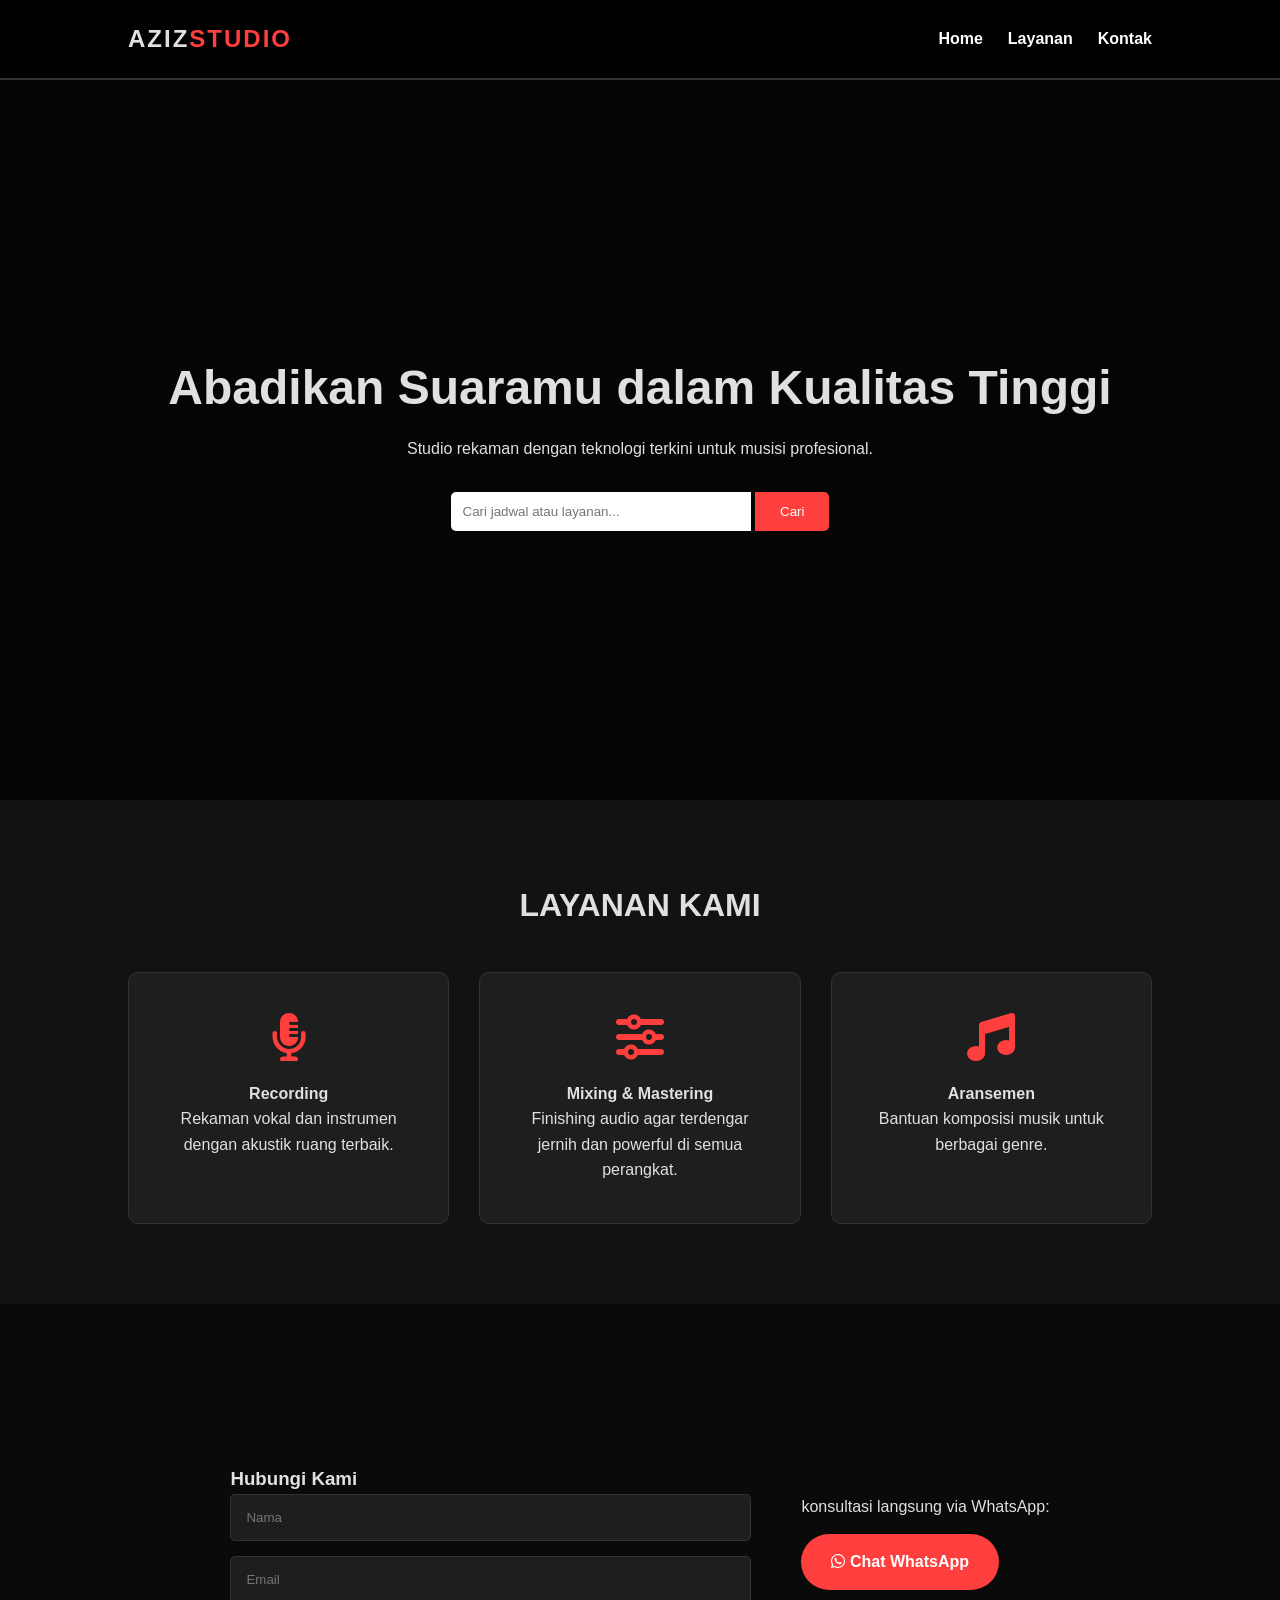
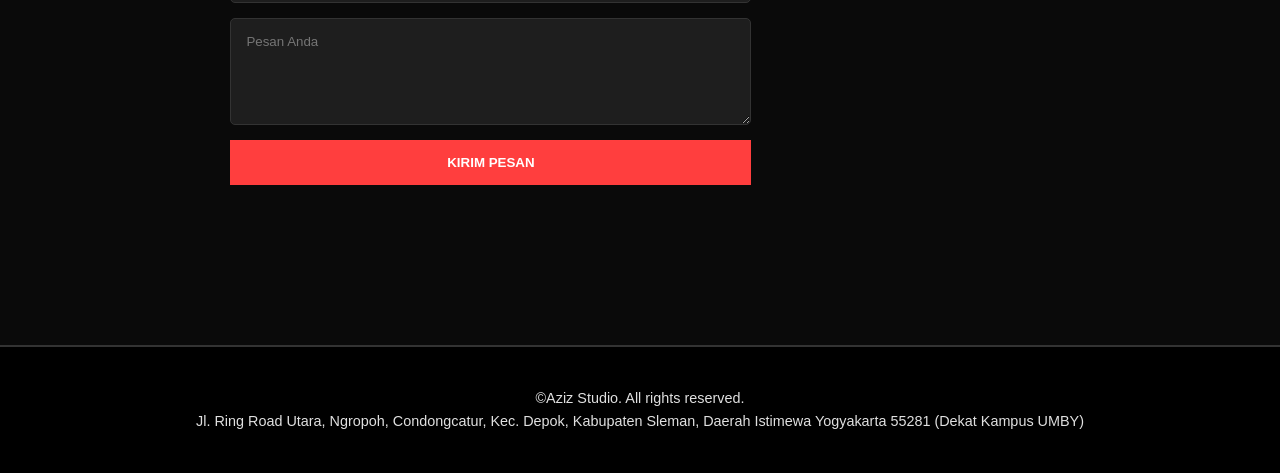
<file: asn_frontend/index.html>
<!DOCTYPE html>
<html lang="id">
<head>
    <meta charset="UTF-8">
    <meta name="viewport" content="width=device-width, initial-scale=1.0">
    <title>Aziz Studio | Rekaman Profesional</title>
    <link rel="stylesheet" href="style.css">
    <link rel="stylesheet" href="https://cdnjs.cloudflare.com/ajax/libs/font-awesome/6.0.0/css/all.min.css">
</head>
<body>

    <header>
        <div class="logo">
            <h1>AZIZ<span>STUDIO</span></h1>
        </div>
        <nav>
            <ul>
                <li><a href="#home">Home</a></li>
                <li><a href="#Layanan">Layanan</a></li>
                <li><a href="#Kontak">Kontak</a></li>
            </ul>
        </nav>
    </header>

    <section id="home" class="hero">
        <div class="hero-content">
            <h2>Abadikan Suaramu dalam Kualitas Tinggi</h2>
            <p>Studio rekaman dengan teknologi terkini untuk musisi profesional.</p>
            <form class="search-form">
                <input type="text" placeholder="Cari jadwal atau layanan...">
                <button type="submit">Cari</button>
            </form>
        </div>
    </section>

    <section id="Layanan" class="container">
        <h3 class="section-title">Layanan Kami</h3>
        <div class="services-grid">
            <div class="service-card">
                <i class="fas fa-microphone-alt"></i>
                <h4>Recording</h4>
                <p>Rekaman vokal dan instrumen dengan akustik ruang terbaik.</p>
            </div>
            <div class="service-card">
                <i class="fas fa-sliders-h"></i>
                <h4>Mixing & Mastering</h4>
                <p>Finishing audio agar terdengar jernih dan powerful di semua perangkat.</p>
            </div>
            <div class="service-card">
                <i class="fas fa-music"></i>
                <h4>Aransemen</h4>
                <p>Bantuan komposisi musik untuk berbagai genre.</p>
            </div>
        </div>
    </section>

    <section id="Kontak" class="contact-section">
        <div class="container">
            <h3>Hubungi Kami</h3>
            <div class="contact-wrapper">
                <form class="contact-form">
                    <input type="text" placeholder="Nama" required>
                    <input type="email" placeholder="Email" required>
                    <textarea placeholder="Pesan Anda" rows="5"></textarea>
                    <button type="submit" class="btn-send">Kirim Pesan</button>
                </form>
                <div class="whatsapp-container">
                    <p>konsultasi langsung via WhatsApp:</p>
                    <a href="https://wa.me/6285893072038" class="wa-button">
                        <i class="fab fa-whatsapp"></i> Chat WhatsApp
                    </a>
                </div>
            </div>
        </div>
    </section>

    <footer>
        <div class="footer-info">
            <p>&copy;Aziz Studio. All rights reserved.</p>
            <p>Jl. Ring Road Utara, Ngropoh, Condongcatur, Kec. Depok, Kabupaten Sleman, Daerah Istimewa Yogyakarta 55281 (Dekat Kampus UMBY)</p>
        </div>
    </footer>

</body>
</html>
</file>
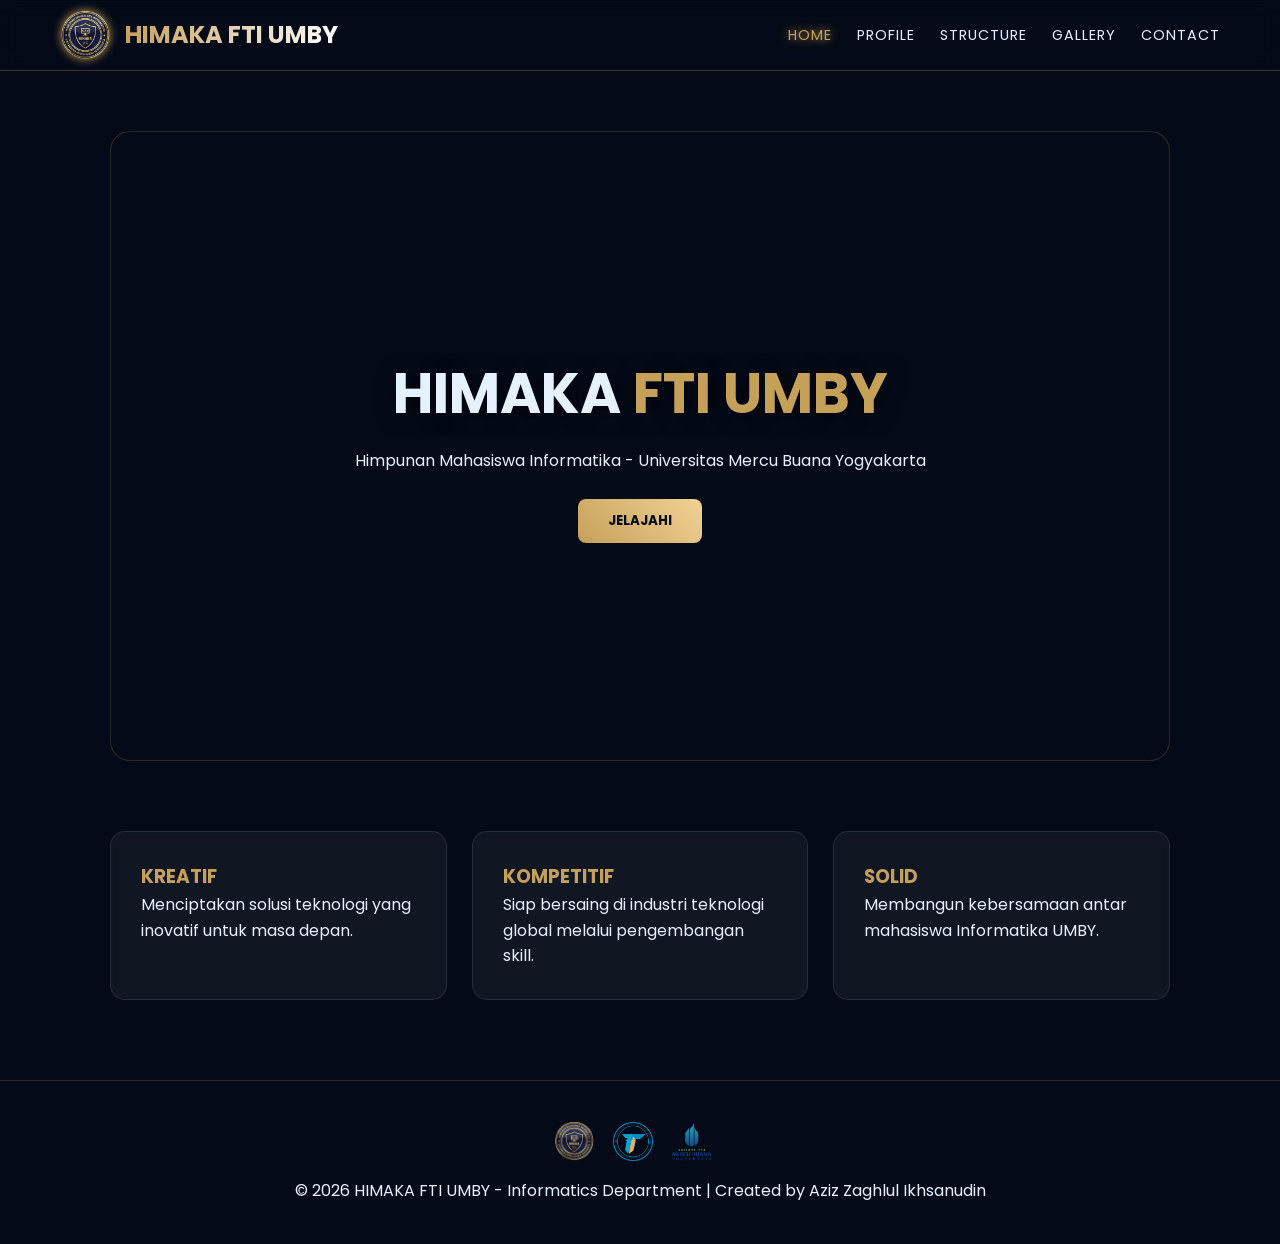
<file: HIMAKA/index.html>
<!DOCTYPE html>
<html lang="id">
<head>
    <meta charset="UTF-8">
    <meta name="viewport" content="width=device-width, initial-scale=1.0">
    <link rel="icon" href="images/logo-himaka.png" type="image/png">
    <title>HIMAKA FTI UMBY | Official Website</title>
    <link rel="stylesheet" href="style.css">
</head>
<body>
    <header>
        <nav>
            <div class="logo-container">
                <img src="images/logo-himaka.png" alt="Logo HIMAKA" class="logo-img">
                <div class="brand-name">HIMAKA FTI UMBY</div>
            </div>
            <ul class="nav-links">
                <li><a href="index.html" class="active">Home</a></li>
                <li><a href="profile.html">Profile</a></li>
                <li><a href="struktur.html">Structure</a></li>
                <li><a href="gallery.html">Gallery</a></li>
                <li><a href="contact.html">Contact</a></li>
            </ul>
        </nav>
    </header>

    <main>
        <section class="hero">
            <h1>HIMAKA <span>FTI UMBY</span></h1>
            <p>Himpunan Mahasiswa Informatika - Universitas Mercu Buana Yogyakarta</p>
            <br>
            <a href="profile.html"><button class="btn">JELAJAHI</button></a>
        </section>

        <div class="grid">
            <div class="glass-card">
                <h3 style="color:var(--gold)">KREATIF</h3>
                <p>Menciptakan solusi teknologi yang inovatif untuk masa depan.</p>
            </div>
            <div class="glass-card">
                <h3 style="color:var(--gold)">KOMPETITIF</h3>
                <p>Siap bersaing di industri teknologi global melalui pengembangan skill.</p>
            </div>
            <div class="glass-card">
                <h3 style="color:var(--gold)">SOLID</h3>
                <p>Membangun kebersamaan antar mahasiswa Informatika UMBY.</p>
            </div>
        </div>
    </main>

    <footer>
        <img src="images/logo-himaka.png" alt="Logo" style="width: 40px; margin-bottom: 10px; margin-right: 15px;">
        <img src="images/logo-fti.png" alt="Logo" style="width: 40px; margin-bottom: 10px; margin-right: 15px;">
        <img src="images/logo-UMBY.png" alt="Logo" style="width: 40px; margin-bottom: 10px; margin-right: 15px;">
        <p>&copy; 2026 HIMAKA FTI UMBY - Informatics Department | Created by Aziz Zaghlul Ikhsanudin</p>
    </footer>
</body>
</html>
</file>
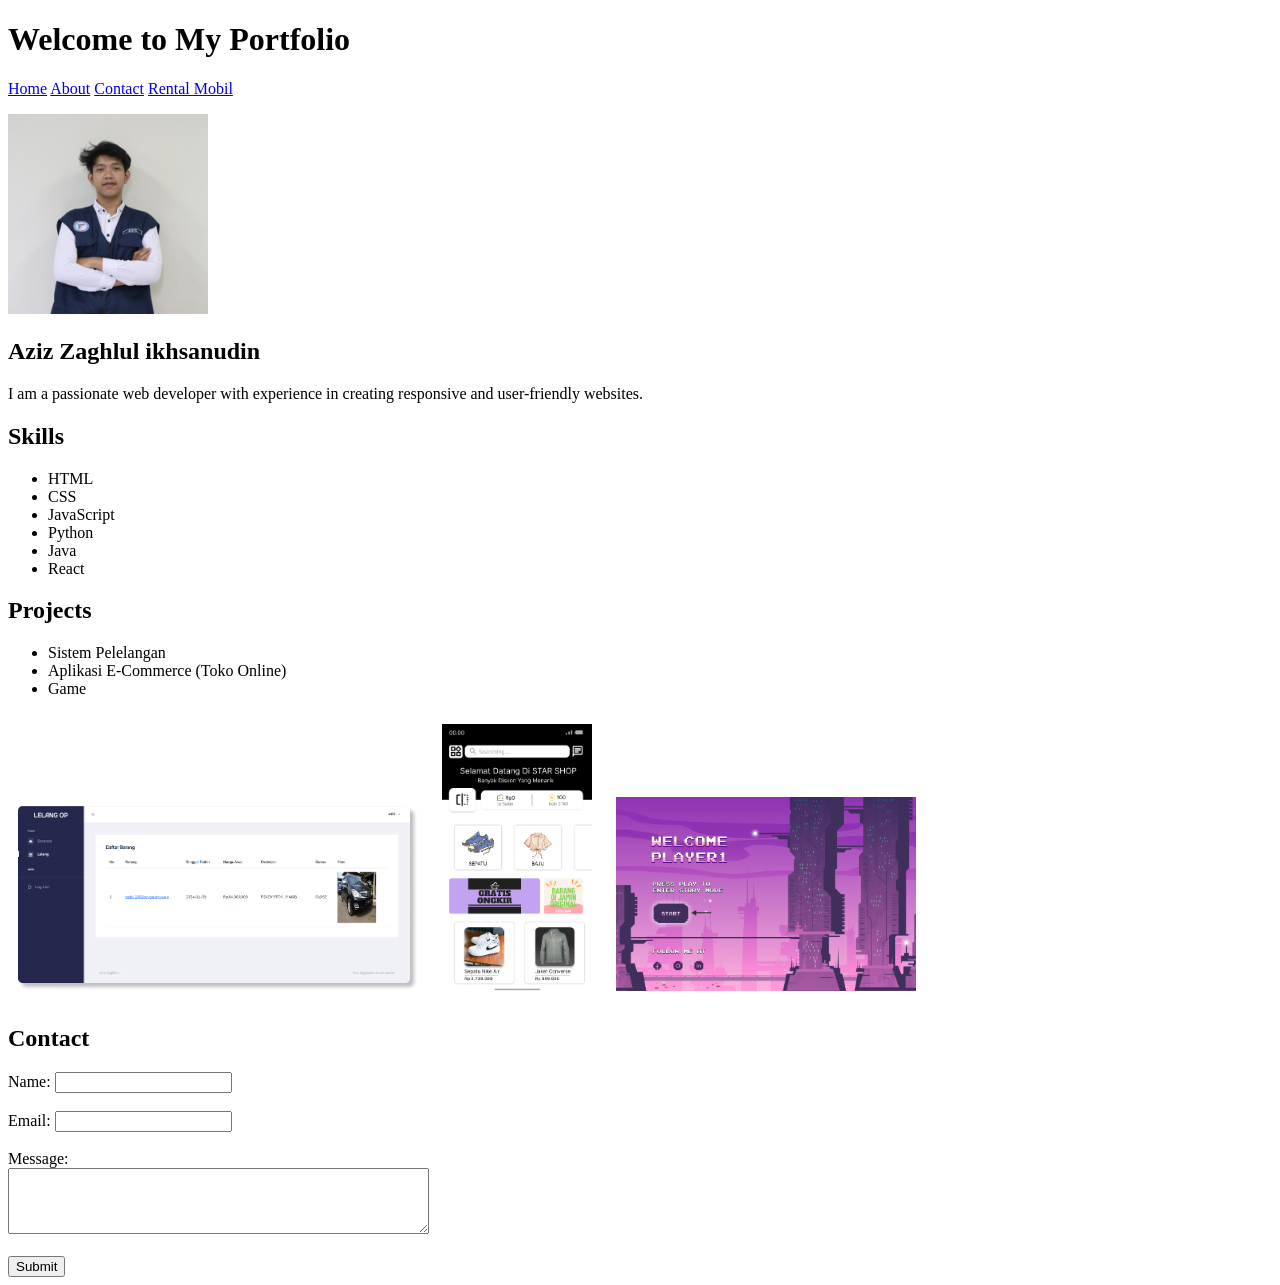
<file: Portfolio_aziz.html>
<!DOCTYPE html>
<html lang="en">
<head>
    <meta charset="UTF-8">
    <meta name="viewport" content="width=device-width, initial-scale=1.0">
    <title>My Portfolio</title>
</head>
<body>
    <h1>Welcome to My Portfolio</h1>
    <nav>
        <a href="/">Home</a>
        <a href="/about">About</a>
        <a href="/contact">Contact</a>
        <a href="./Rental_mobil/Rental_mobil.html">Rental Mobil</a>
    </nav>
    <p><img src="aziz.JPG" alt="image" width="200" height="200"></p>
    <h2>Aziz Zaghlul ikhsanudin</h2>
    <p>I am a passionate web developer with experience in creating responsive and user-friendly websites.</p>
    <h2>Skills</h2>
    <ul>
        <li>HTML</li>
        <li>CSS</li>
        <li>JavaScript</li>
        <li>Python</li>
        <li>Java</li>
        <li>React</li>
    </ul>
    <h2>Projects</h2>
    <ul>
        <li>Sistem Pelelangan</li>
        <li>Aplikasi E-Commerce (Toko Online)</li>
        <li>Game</li>
    </ul>
    <div style="display: inline-block; margin: 10px;">
        <img src="web1.png" alt="Gambar 1" width="400">
    </div>
    <div style="display: inline-block; margin: 10px;">
        <img src="apk2.png" alt="Gambar 2" width="150">
    </div>
    <div style="display: inline-block; margin: 10px;">
        <img src="web_game.png" alt="Gambar 3" width="300">
    </div>

    <h2>Contact</h2>
    
    <form action="/submit" method="post">
        <label for="name">Name:</label>
        <input type="text" id="name" name="name" required><br><br>

        <label for="email">Email:</label>
        <input type="email" id="email" name="email" required><br><br>

        <label for="message">Message:</label><br>
        <textarea id="message" name="message" rows="4" cols="50" required></textarea><br><br>

        <input type="submit" value="Submit">
    </form>
</body>
</html>
</file>
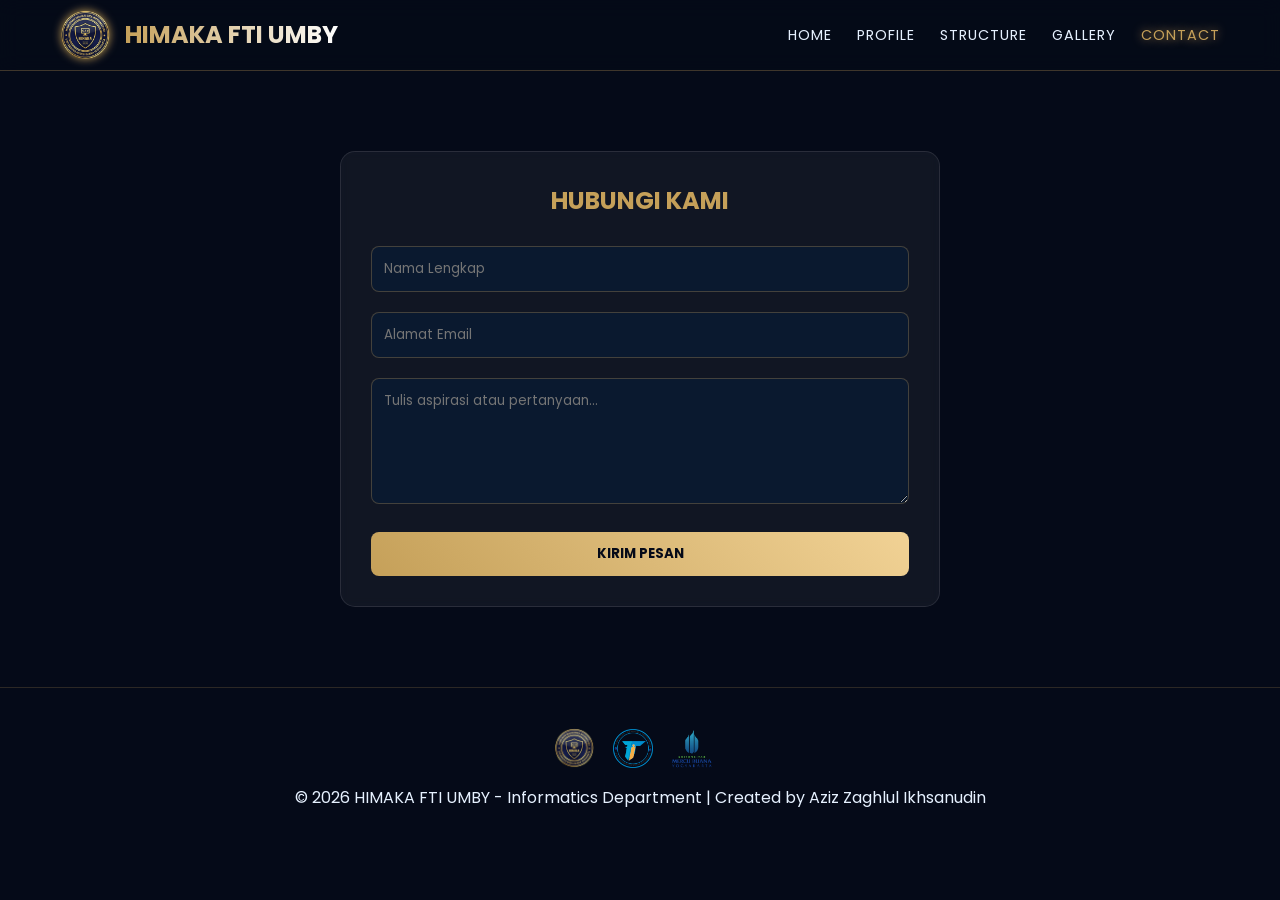
<file: HIMAKA/contact.html>
<!DOCTYPE html>
<html lang="id">
<head>
    <meta charset="UTF-8">
    <link rel="icon" href="images/logo-himaka.png" type="image/png">
    <title>Contact | HIMAKA FTI UMBY</title>
    <link rel="stylesheet" href="style.css">
</head>
<body>
    <header>
        <nav>
            <div class="logo-container">
                <img src="images/logo-himaka.png" alt="Logo" class="logo-img">
                <div class="brand-name">HIMAKA FTI UMBY</div>
            </div>
            <ul class="nav-links">
                <li><a href="index.html">Home</a></li>
                <li><a href="profile.html">Profile</a></li>
                <li><a href="struktur.html">Structure</a></li>
                <li><a href="gallery.html">Gallery</a></li>
                <li><a href="contact.html" class="active">Contact</a></li>
            </ul>
        </nav>
    </header>

    <main style="display: flex; justify-content: center;">
        <div class="glass-card" style="max-width: 600px; width: 100%;">
            <h2 style="color: var(--gold); text-align: center;">HUBUNGI KAMI</h2>
            <br>
            <form id="formHimaka">
                <input type="text" id="name" placeholder="Nama Lengkap" required>
                <input type="email" id="email" placeholder="Alamat Email" required>
                <textarea id="message" rows="5" placeholder="Tulis aspirasi atau pertanyaan..." required></textarea>
                <button type="submit" class="btn" style="width: 100%;">KIRIM PESAN</button>
            </form>
        </div>
    </main>

    <footer>
        <img src="images/logo-himaka.png" alt="Logo" style="width: 40px; margin-bottom: 10px; margin-right: 15px;">
        <img src="images/logo-fti.png" alt="Logo" style="width: 40px; margin-bottom: 10px; margin-right: 15px;">
        <img src="images/logo-UMBY.png" alt="Logo" style="width: 40px; margin-bottom: 10px; margin-right: 15px;">
        <p>&copy; 2026 HIMAKA FTI UMBY - Informatics Department | Created by Aziz Zaghlul Ikhsanudin</p>
    </footer>
    <script src="script.js"></script>
</body>
</html>
</file>
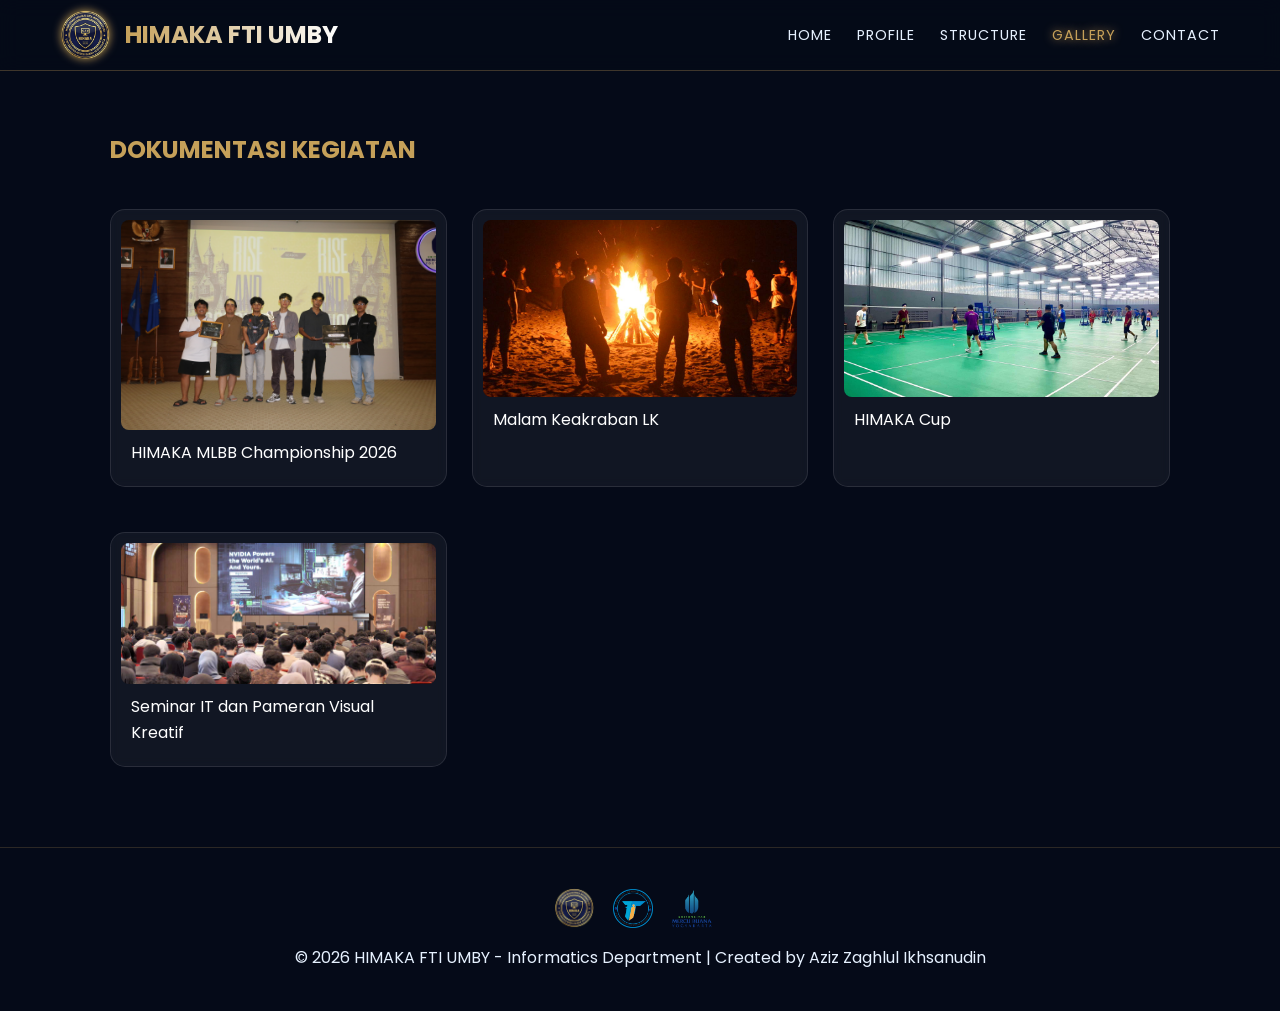
<file: HIMAKA/gallery.html>
<!DOCTYPE html>
<html lang="id">
<head>
    <meta charset="UTF-8">
    <link rel="icon" href="images/logo-himaka.png" type="image/png">
    <title>Gallery | HIMAKA FTI UMBY</title>
    <link rel="stylesheet" href="style.css">
</head>
<body>
    <header>
        <nav>
            <div class="logo-container">
                <img src="images/logo-himaka.png" alt="Logo" class="logo-img">
                <div class="brand-name">HIMAKA FTI UMBY</div>
            </div>
            <ul class="nav-links">
                <li><a href="index.html">Home</a></li>
                <li><a href="profile.html">Profile</a></li>
                <li><a href="struktur.html">Structure</a></li>
                <li><a href="gallery.html" class="active">Gallery</a></li>
                <li><a href="contact.html">Contact</a></li>
            </ul>
        </nav>
    </header>

    <main>
        <h2 style="margin-bottom: 20px; color: #c5a059;">DOKUMENTASI KEGIATAN</h2>
        
        <div class="grid">
            
            <div class="glass-card" style="padding: 10px;">
                <img src="images/HMC-2026.jpg" alt="HIMAKA MLBB Championship 2026" class="galeri-img">
                
                <p style="padding: 10px; color: white;">HIMAKA MLBB Championship 2026</p>
            </div>

            <div class="glass-card" style="padding: 10px;">
                <img src="images/makrab.jpg" alt="Malam Keakraban HIMAKA" class="galeri-img">
                
                <p style="padding: 10px; color: white;">Malam Keakraban LK</p>
            </div>

            <div class="glass-card" style="padding: 10px;">
                <img src="images/badminton.jpeg" alt="Foto HIMAKA Cup 2026" class="galeri-img">
                
                <p style="padding: 10px; color: white;">HIMAKA Cup</p>
            </div>

            <div class="glass-card" style="padding: 10px;">
                <img src="images/seminar-IT.jpg" alt="Seminar IT dan Pameran Visual Kreatif" class="galeri-img">
                
                <p style="padding: 10px; color: white;">Seminar IT dan Pameran Visual Kreatif</p>
            </div>

        </div>
    </main>

    <footer>
        <img src="images/logo-himaka.png" alt="Logo" style="width: 40px; margin-bottom: 10px; margin-right: 15px;">
        <img src="images/logo-fti.png" alt="Logo" style="width: 40px; margin-bottom: 10px; margin-right: 15px;">
        <img src="images/logo-UMBY.png" alt="Logo" style="width: 40px; margin-bottom: 10px; margin-right: 15px;">
        <p>&copy; 2026 HIMAKA FTI UMBY - Informatics Department | Created by Aziz Zaghlul Ikhsanudin</p>
    </footer>
</body>
</html>
</file>
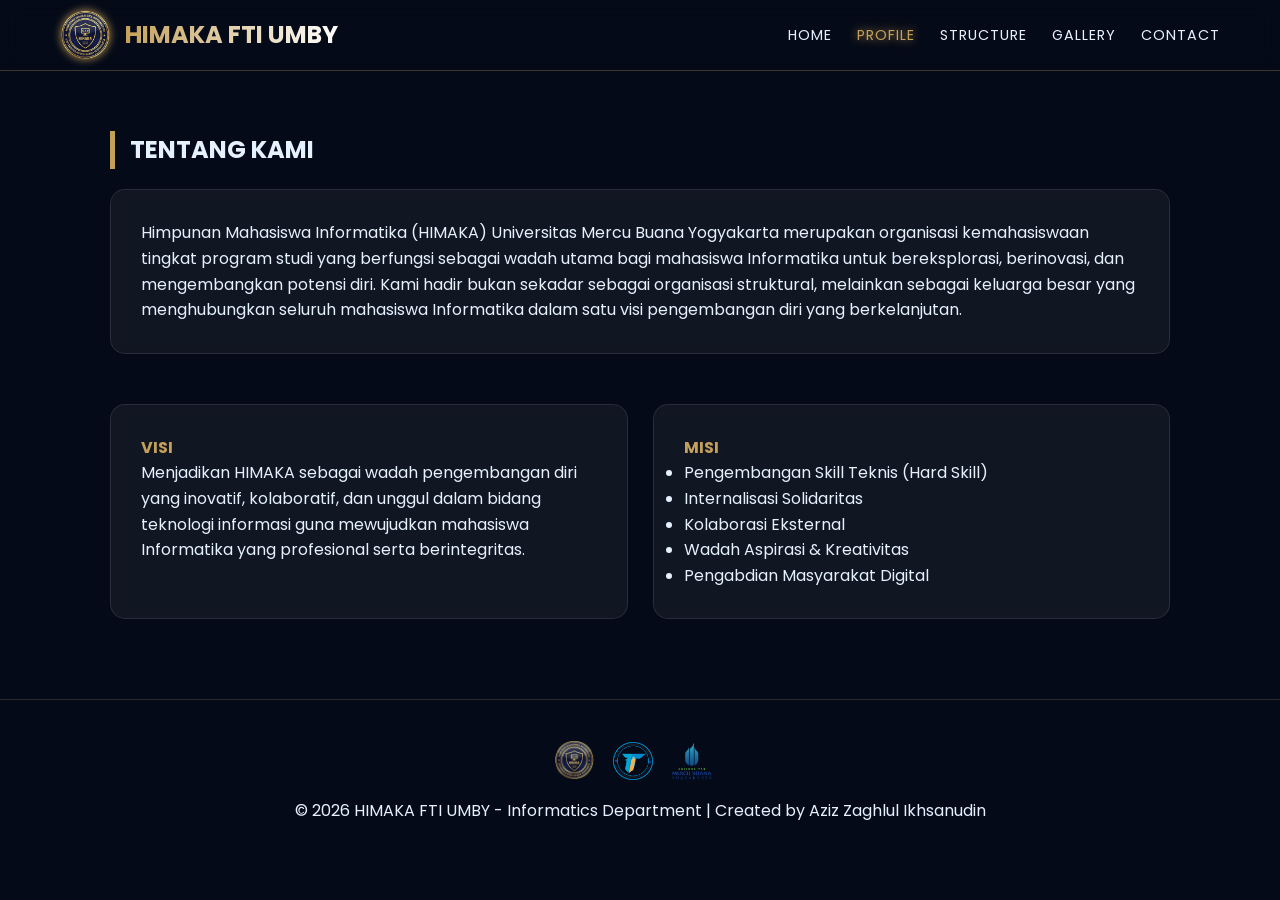
<file: HIMAKA/profile.html>
<!DOCTYPE html>
<html lang="id">
<head>
    <meta charset="UTF-8">
    <link rel="icon" href="images/logo-himaka.png" type="image/png">
    <title>Profile | HIMAKA FTI UMBY</title>
    <link rel="stylesheet" href="style.css">
</head>
<body>
    <header>
        <nav>
            <div class="logo-container">
                <img src="images/logo-himaka.png" alt="Logo" class="logo-img">
                <div class="brand-name">HIMAKA FTI UMBY</div>
            </div>
            <ul class="nav-links">
                <li><a href="index.html">Home</a></li>
                <li><a href="profile.html" class="active">Profile</a></li>
                <li><a href="struktur.html">Structure</a></li>
                <li><a href="gallery.html">Gallery</a></li>
                <li><a href="contact.html">Contact</a></li>
            </ul>
        </nav>
    </header>

    <main>
        <h2 style="border-left: 5px solid var(--gold); padding-left: 15px;">TENTANG KAMI</h2>
        <div class="glass-card">
            <p>Himpunan Mahasiswa Informatika (HIMAKA) Universitas Mercu Buana Yogyakarta merupakan organisasi kemahasiswaan tingkat program studi yang berfungsi sebagai wadah utama bagi mahasiswa Informatika untuk bereksplorasi, berinovasi, dan mengembangkan potensi diri. Kami hadir bukan sekadar sebagai organisasi struktural, melainkan sebagai keluarga besar yang menghubungkan seluruh mahasiswa Informatika dalam satu visi pengembangan diri yang berkelanjutan.</p>
        </div>

        <div class="grid" style="margin-top: 30px;">
            <div class="glass-card">
                <h4 style="color: var(--gold)">VISI</h4>
                <p>Menjadikan HIMAKA sebagai wadah pengembangan diri yang inovatif, kolaboratif, dan unggul dalam bidang teknologi informasi guna mewujudkan mahasiswa Informatika yang profesional serta berintegritas.</p>
            </div>
            <div class="glass-card">
                <h4 style="color: var(--gold)">MISI</h4>
                <ul>
                    <li>Pengembangan Skill Teknis (Hard Skill)</li>
                    <li>Internalisasi Solidaritas</li>
                    <li>Kolaborasi Eksternal</li>
                    <li>Wadah Aspirasi & Kreativitas</li>
                    <li>Pengabdian Masyarakat Digital</li>
                </ul>
            </div>
        </div>
    </main>

    <footer>
        <img src="images/logo-himaka.png" alt="Logo" style="width: 40px; margin-bottom: 10px; margin-right: 15px;">
        <img src="images/logo-fti.png" alt="Logo" style="width: 40px; margin-bottom: 10px; margin-right: 15px;">
        <img src="images/logo-UMBY.png" alt="Logo" style="width: 40px; margin-bottom: 10px; margin-right: 15px;">
        <p>&copy; 2026 HIMAKA FTI UMBY - Informatics Department | Created by Aziz Zaghlul Ikhsanudin</p>
    </footer>
</body>
</html>
</file>
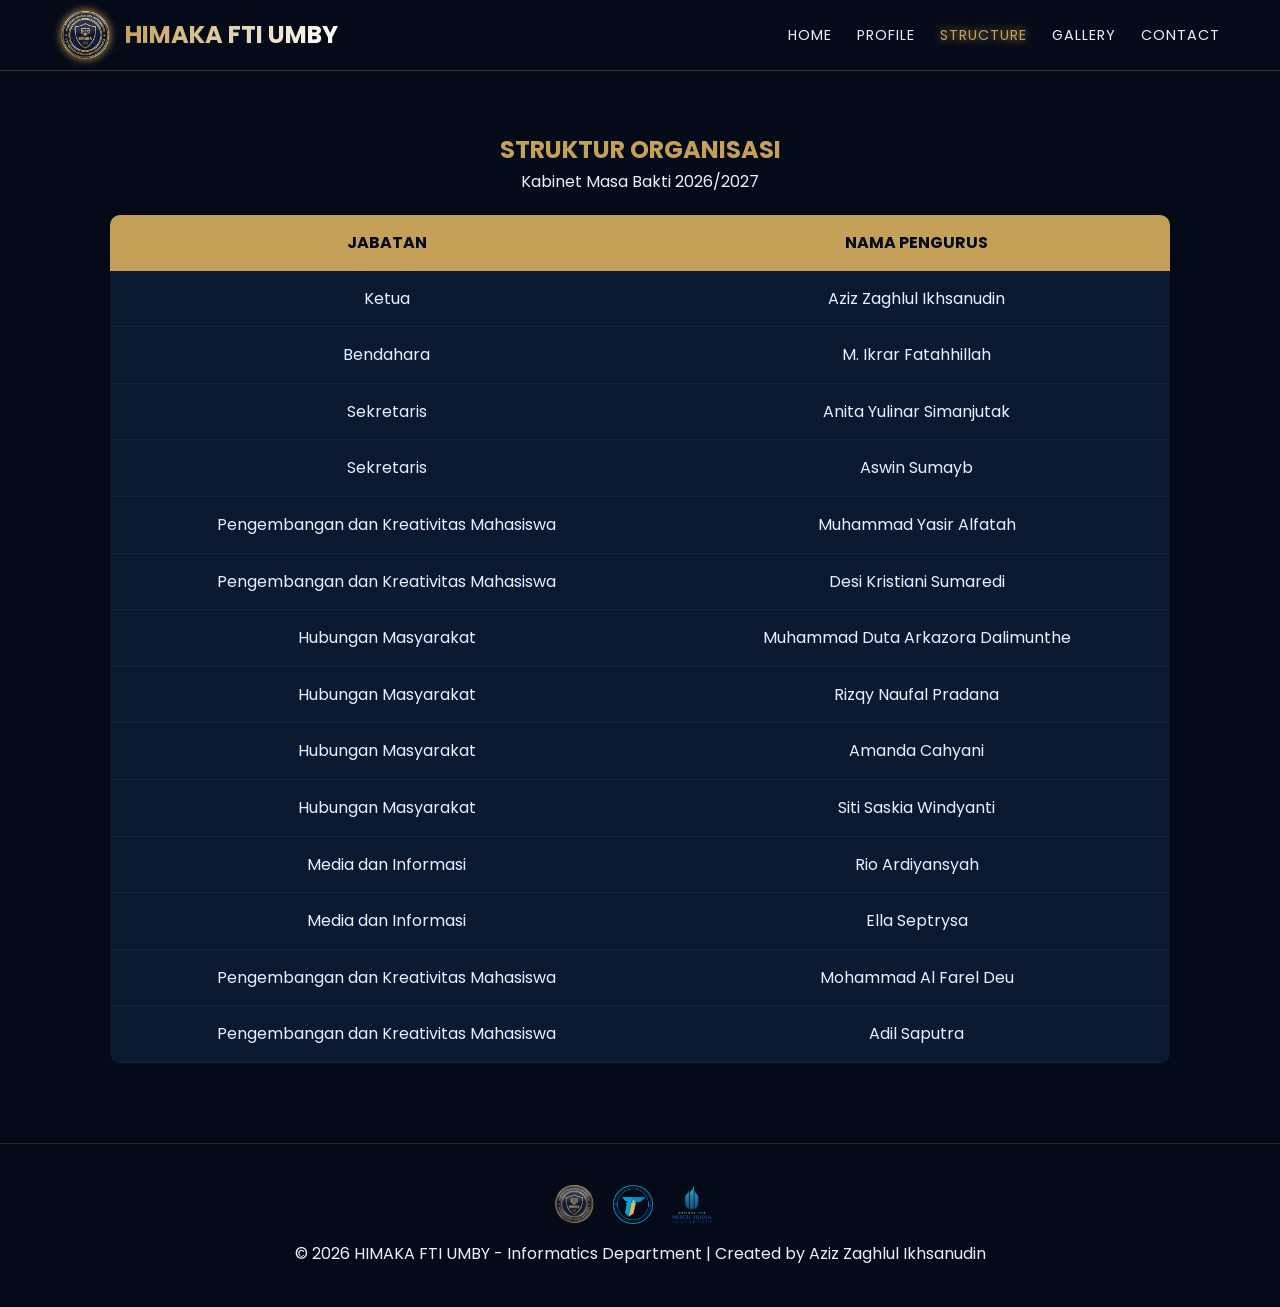
<file: HIMAKA/struktur.html>
<!DOCTYPE html>
<html lang="id">
<head>
    <meta charset="UTF-8">
    <link rel="icon" href="images/logo-himaka.png" type="image/png">
    <title>Structure | HIMAKA FTI UMBY</title>
    <link rel="stylesheet" href="style.css">
</head>
<body>
    <header>
        <nav>
            <div class="logo-container">
                <img src="images/logo-himaka.png" alt="Logo" class="logo-img">
                <div class="brand-name">HIMAKA FTI UMBY</div>
            </div>
            <ul class="nav-links">
                <li><a href="index.html">Home</a></li>
                <li><a href="profile.html">Profile</a></li>
                <li><a href="struktur.html" class="active">Structure</a></li>
                <li><a href="gallery.html">Gallery</a></li>
                <li><a href="contact.html">Contact</a></li>
            </ul>
        </nav>
    </header>

    <main>
        <h2 style="text-align: center; color: var(--gold);">STRUKTUR ORGANISASI</h2>
        <p style="text-align: center;">Kabinet Masa Bakti 2026/2027</p>
        
        <table>
            <thead>
                <tr>
                    <th>JABATAN</th>
                    <th>NAMA PENGURUS</th>
                </tr>
            </thead>
            <tbody>
                <tr>
                    <td>Ketua</td>
                    <td>Aziz Zaghlul Ikhsanudin</td>
                </tr>
                <tr>
                    <td>Bendahara</td>
                    <td>M. Ikrar Fatahhillah</td>
                </tr>
                <tr>
                    <td>Sekretaris</td>
                    <td>Anita Yulinar Simanjutak</td>
                </tr>
                <tr>
                    <td>Sekretaris</td>
                    <td>Aswin Sumayb</td>
                </tr>

                <tr>
                    <td>Pengembangan dan Kreativitas Mahasiswa</td>
                    <td>Muhammad Yasir Alfatah</td>
                </tr>
                <tr>
                    <td>Pengembangan dan Kreativitas Mahasiswa</td>
                    <td>Desi Kristiani Sumaredi</td>
                </tr>
                <tr>
                    <td>Hubungan Masyarakat</td>
                    <td>Muhammad Duta Arkazora Dalimunthe</td>
                </tr>
                <tr>
                    <td>Hubungan Masyarakat</td>
                    <td>Rizqy Naufal Pradana</td>
                </tr>
                <tr>
                    <td>Hubungan Masyarakat</td>
                    <td>Amanda Cahyani</td>
                </tr>
                <tr>
                    <td>Hubungan Masyarakat</td>
                    <td>Siti Saskia Windyanti</td>
                </tr>
                <tr>
                    <td>Media dan Informasi</td>
                    <td>Rio Ardiyansyah</td>
                </tr>
                <tr>
                    <td>Media dan Informasi</td>
                    <td>Ella Septrysa</td>
                </tr>
                <tr>
                    <td>Pengembangan dan Kreativitas Mahasiswa</td>
                    <td>Mohammad Al Farel Deu </td>
                </tr>
                <tr>
                    <td>Pengembangan dan Kreativitas Mahasiswa</td>
                    <td>Adil Saputra</td>
                </tr>
            </tbody>
        </table>
    </main>

    <footer>
        <img src="images/logo-himaka.png" alt="Logo" style="width: 40px; margin-bottom: 10px; margin-right: 15px;">
        <img src="images/logo-fti.png" alt="Logo" style="width: 40px; margin-bottom: 10px; margin-right: 15px;">
        <img src="images/logo-UMBY.png" alt="Logo" style="width: 40px; margin-bottom: 10px; margin-right: 15px;">
        <p>&copy; 2026 HIMAKA FTI UMBY - Informatics Department | Created by Aziz Zaghlul Ikhsanudin</p></footer>
</body>
</html>
</file>
<file: asn_frontend/style.css>
* {
    margin: 0;
    padding: 0;
    box-sizing: border-box;
    font-family: 'Segoe UI', Tahoma, Geneva, Verdana, sans-serif;
}

body {
    background-color: #121212; 
    color: #e0e0e0;
    line-height: 1.6;
}

/* 1. Header */
header {
    background-color: #000;
    display: flex;
    justify-content: space-between;
    align-items: center;
    padding: 20px 10%;
    position: sticky;
    top: 0;
    z-index: 1000;
    border-bottom: 2px solid #333;
}

.logo h1 {
    font-size: 1.5rem;
    letter-spacing: 2px;
}

.logo span {
    color: #ff3e3e; 
}

nav ul {
    display: flex;
    list-style: none;
}

nav ul li {
    margin-left: 25px;
}

nav ul li a {
    text-decoration: none;
    color: #fff;
    font-weight: bold;
    transition: 0.3s;
}

nav ul li a:hover {
    color: #ff3e3e;
}

/* 2. Hero Section */
.hero {
    height: 80vh;
    background: linear-gradient(rgba(0,0,0,0.7), rgba(0,0,0,0.7)), 
                url('https://mystudio.co.id/tinymce/images/Untitled-1_0000s_0000_Layer_15_eoavj5.jpg');
    background-size: cover;
    background-position: center;
    display: flex;
    justify-content: center;
    align-items: center;
    text-align: center;
}

.hero-content h2 {
    font-size: 3rem;
    margin-bottom: 10px;
}

.search-form {
    margin-top: 30px;
}

.search-form input {
    padding: 12px;
    width: 300px;
    border: none;
    border-radius: 5px 0 0 5px;
}

.search-form button {
    padding: 12px 25px;
    border: none;
    background-color: #ff3e3e;
    color: white;
    border-radius: 0 5px 5px 0;
    cursor: pointer;
}

.container {
    padding: 80px 10%;
}

.section-title {
    text-align: center;
    font-size: 2rem;
    margin-bottom: 40px;
    text-transform: uppercase;
}

.services-grid {
    display: grid;
    grid-template-columns: repeat(auto-fit, minmax(250px, 1fr));
    gap: 30px;
}

.service-card {
    background-color: #1e1e1e;
    padding: 40px;
    text-align: center;
    border-radius: 10px;
    transition: transform 0.3s;
    border: 1px solid #333;
}

.service-card:hover {
    transform: translateY(-10px);
    border-color: #ff3e3e;
}

.service-card i {
    font-size: 3rem;
    color: #ff3e3e;
    margin-bottom: 20px;
}

.contact-section {
    background-color: #0a0a0a;
    padding: 80px 10%;
}

.contact-wrapper {
    display: flex;
    flex-wrap: wrap;
    gap: 50px;
    justify-content: center;
}

.contact-form {
    flex: 1;
    min-width: 300px;
    display: flex;
    flex-direction: column;
}

.contact-form input, .contact-form textarea {
    background: #1e1e1e;
    border: 1px solid #333;
    color: white;
    padding: 15px;
    margin-bottom: 15px;
    border-radius: 5px;
}

.btn-send {
    background-color: #ff3e3e;
    color: white;
    border: none;
    padding: 15px;
    cursor: pointer;
    font-weight: bold;
    text-transform: uppercase;
}

.wa-button {
    display: inline-block;
    background-color: #ff3e3e;
    color: white;
    padding: 15px 30px;
    text-decoration: none;
    border-radius: 50px;
    font-weight: bold;
    margin-top: 15px;
}

footer {
    background-color: #000;
    text-align: center;
    padding: 40px;
    border-top: 2px solid #333;
    font-size: 0.9rem;
}
</file>
<file: HIMAKA/style.css>
@import url('https://fonts.googleapis.com/css2?family=Poppins:wght@300;400;600;700&display=swap');

:root {
    --navy: #050a18;
    --navy-light: #0a192f;
    --gold: #c5a059;
    --gold-bright: #f1d295;
    --white: #e6f1ff;
    --glass: rgba(255, 255, 255, 0.05);
}

* {
    margin: 0;
    padding: 0;
    box-sizing: border-box;
    font-family: 'Poppins', sans-serif;
}

body {
    background-color: var(--navy);
    color: var(--white);
    line-height: 1.6;
    overflow-x: hidden;
}

::-webkit-scrollbar { width: 8px; }
::-webkit-scrollbar-track { background: var(--navy); }
::-webkit-scrollbar-thumb { background: var(--gold); border-radius: 10px; }

header {
    background: rgba(5, 10, 24, 0.9);
    backdrop-filter: blur(10px);
    border-bottom: 1px solid rgba(197, 160, 89, 0.3);
    padding: 10px 0;
    position: sticky;
    top: 0;
    z-index: 1000;
}

nav {
    display: flex;
    justify-content: space-between;
    align-items: center;
    max-width: 1200px;
    margin: auto;
    padding: 0 20px;
}

.logo-container {
    display: flex;
    align-items: center;
    gap: 15px;
}

.logo-img {
    width: 50px;
    height: auto;
    filter: drop-shadow(0 0 5px var(--gold));
}

.galeri-img {
    max-width: 100%;
    height: auto;
    display: block;  
    border-radius: 8px; 
    object-fit: cover; 
}

.brand-name {
    font-weight: 700;
    font-size: 1.5rem;
    background: linear-gradient(to right, var(--gold), #ffffff);
    -webkit-background-clip: text;
    background-clip: text;
    -webkit-text-fill-color: transparent;
    color: transparent;
}

.nav-links {
    display: flex;
    list-style: none;
    gap: 25px;
}

.nav-links a {
    color: var(--white);
    text-decoration: none;
    font-size: 0.9rem;
    font-weight: 400;
    transition: 0.3s;
    text-transform: uppercase;
    letter-spacing: 1px;
}

.nav-links a:hover, .nav-links a.active {
    color: var(--gold);
    text-shadow: 0 0 10px var(--gold);
}

main {
    max-width: 1100px;
    margin: 40px auto;
    padding: 20px;
}

.hero {
    height: 70vh;
    display: flex;
    flex-direction: column;
    justify-content: center;
    align-items: center;
    text-align: center;
    background: linear-gradient(rgba(5, 10, 24, 0.7), rgba(5, 10, 24, 0.7)), 
                url('https://png.pngtree.com/thumb_back/fh260/background/20231006/pngtree-a-brown-circuit-board-with-gold-stripes-on-the-edges-image_13361576.jpg');
    background-size: cover;
    background-position: center;
    border-radius: 20px;
    border: 1px solid rgba(197, 160, 89, 0.2);
    margin-bottom: 50px;
}

.hero h1 {
    font-size: 3.5rem;
    margin-bottom: 10px;
    text-shadow: 2px 2px 20px rgba(0,0,0,0.5);
}

.hero span { color: var(--gold); }

.glass-card {
    background: var(--glass);
    backdrop-filter: blur(5px);
    border: 1px solid rgba(255, 255, 255, 0.1);
    padding: 30px;
    border-radius: 15px;
    margin-top: 20px;
    transition: 0.4s;
}

.glass-card:hover {
    border-color: var(--gold);
    transform: translateY(-5px);
}

.grid {
    display: grid;
    grid-template-columns: repeat(auto-fit, minmax(300px, 1fr));
    gap: 25px;
}

table {
    width: 100%;
    border-collapse: collapse;
    margin-top: 20px;
    background: var(--navy-light);
    border-radius: 10px;
    overflow: hidden;
}

th { background: var(--gold); color: var(--navy); padding: 15px; }
td { padding: 15px; border-bottom: 1px solid rgba(255,255,255,0.05); text-align: center;}

input, textarea {
    width: 100%;
    padding: 12px;
    background: var(--navy-light);
    border: 1px solid rgba(197, 160, 89, 0.3);
    border-radius: 8px;
    color: white;
    margin-bottom: 20px;
}

.btn {
    background: linear-gradient(45deg, var(--gold), var(--gold-bright));
    color: var(--navy);
    padding: 12px 30px;
    border: none;
    border-radius: 8px;
    font-weight: 700;
    cursor: pointer;
    transition: 0.3s;
}

.btn:hover {
    box-shadow: 0 0 20px rgba(197, 160, 89, 0.5);
    transform: scale(1.05);
}

footer {
    text-align: center;
    padding: 40px;
    border-top: 1px solid rgba(197, 160, 89, 0.2);
    margin-top: 60px;
}

@media (max-width: 768px) {
    .nav-links { display: none; }
    .hero h1 { font-size: 2rem; }
}
</file>
